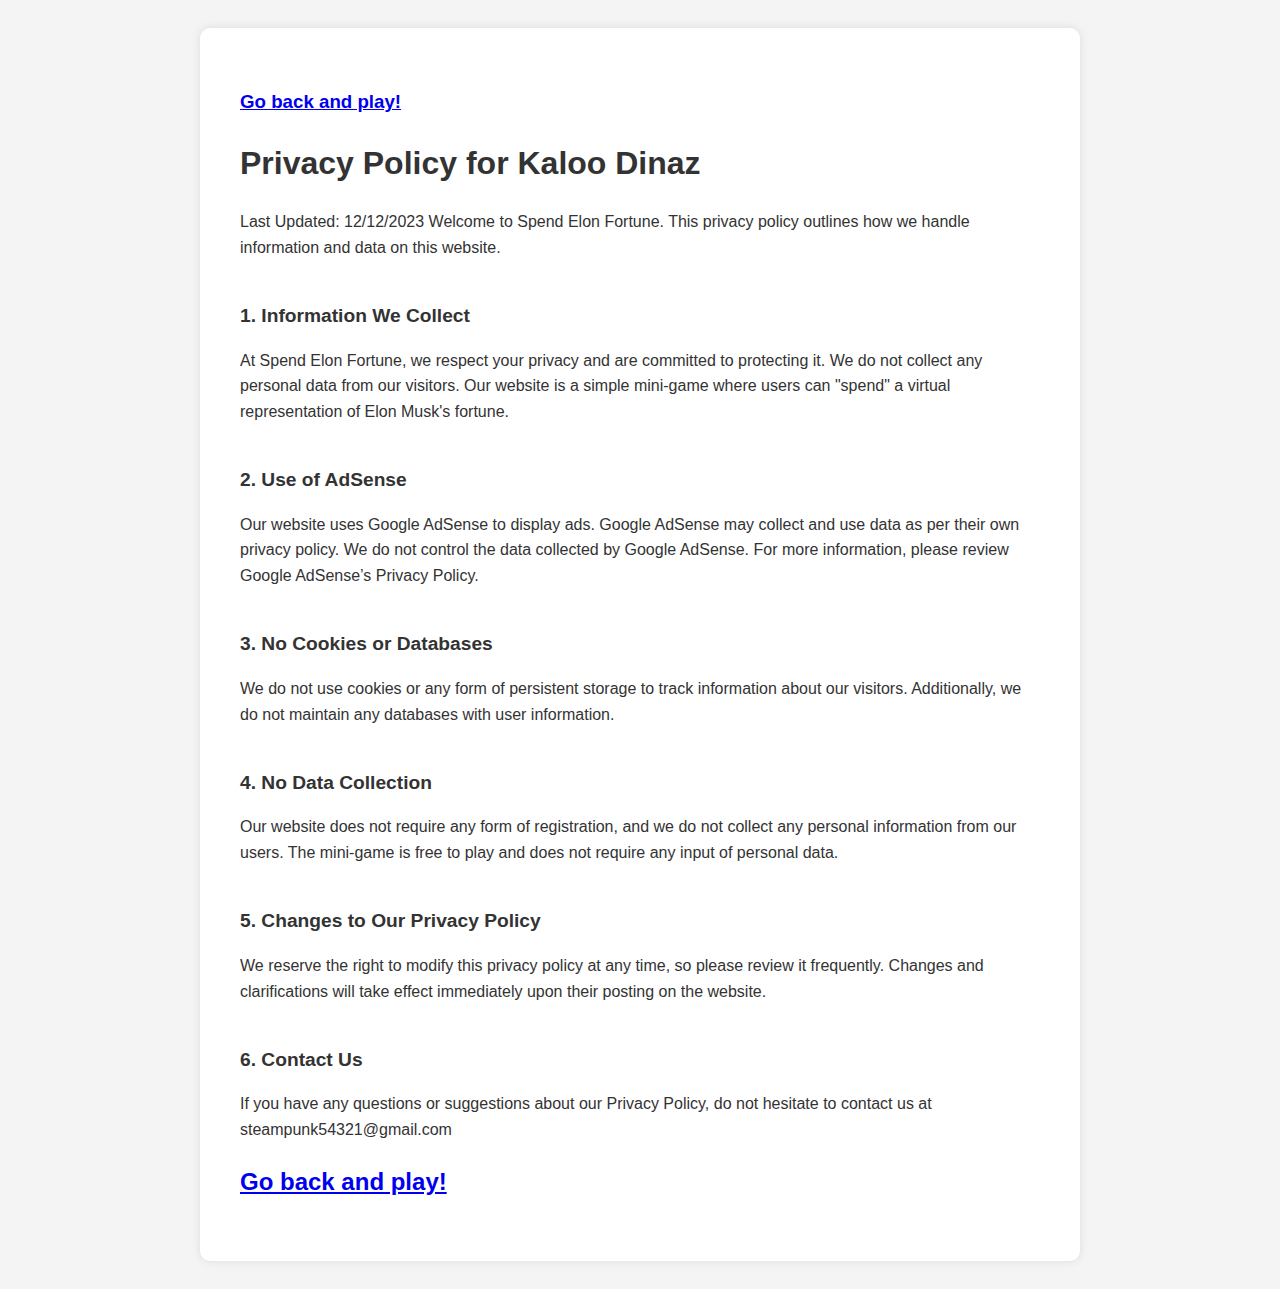
<file: privacy-policy.html>
<!DOCTYPE html>
<html lang="en">
  <head>
    <meta charset="UTF-8" />
    <meta http-equiv="X-UA-Compatible" content="IE=edge" />
    <meta name="viewport" content="width=device-width, initial-scale=1.0" />
    <meta
      name="description"
      content="The most popular simulator on spending Elon's Billions. Can you spend it all?"
    />
    <link rel="stylesheet" href="privacy-policy.css" />
    <link rel="icon" href="./img/usd-circle.svg" />
  </head>
  <body>
    <div class="app-container text-center" id="allElements">
      <h3><a href="index.html">Go back and play!</a></h3>
      <h1>Privacy Policy for Kaloo Dinaz</h1>

      <p>
        Last Updated: 12/12/2023 Welcome to Spend Elon Fortune. This privacy
        policy outlines how we handle information and data on this website.
      </p>
      <br />
      <b>1. Information We Collect</b>

      <p>
        At Spend Elon Fortune, we respect your privacy and are committed to
        protecting it. We do not collect any personal data from our visitors.
        Our website is a simple mini-game where users can "spend" a virtual
        representation of Elon Musk's fortune.
      </p>
      <br />

      <b>2. Use of AdSense</b>
      <br />

      <p>
        Our website uses Google AdSense to display ads. Google AdSense may
        collect and use data as per their own privacy policy. We do not control
        the data collected by Google AdSense. For more information, please
        review Google AdSense’s Privacy Policy.
      </p>
      <br />

      <b>3. No Cookies or Databases</b>
      <br />

      <p>
        We do not use cookies or any form of persistent storage to track
        information about our visitors. Additionally, we do not maintain any
        databases with user information.
      </p>
      <br />

      <b>4. No Data Collection</b>

      <p>
        Our website does not require any form of registration, and we do not
        collect any personal information from our users. The mini-game is free
        to play and does not require any input of personal data.
      </p>
      <br />

      <b>5. Changes to Our Privacy Policy</b>

      <p>
        We reserve the right to modify this privacy policy at any time, so
        please review it frequently. Changes and clarifications will take effect
        immediately upon their posting on the website.
      </p>
      <br />

      <b>6. Contact Us</b>

      <p>
        If you have any questions or suggestions about our Privacy Policy, do
        not hesitate to contact us at steampunk54321@gmail.com
      </p>

      <h2><a href="index.html">Go back and play!</a></h2>
    </div>
  </body>
</html>
</file>
<file: privacy-policy.css>
body {
  font-family: Arial, sans-serif;
  background-color: #f4f4f4;
  color: #333;
  line-height: 1.6;
  padding: 20px;
}

.app-container {
  width: 80%;
  max-width: 800px;
  margin: 0 auto;
  background-color: #fff;
  padding: 40px;
  box-shadow: 0 0 10px rgba(0, 0, 0, 0.1);
  border-radius: 10px;
}

h1 {
  color: #333;
  margin-bottom: 20px;
}

p {
  margin-bottom: 15px;
}

b {
  font-size: 1.2em;
  color: #333;
}
</file>
